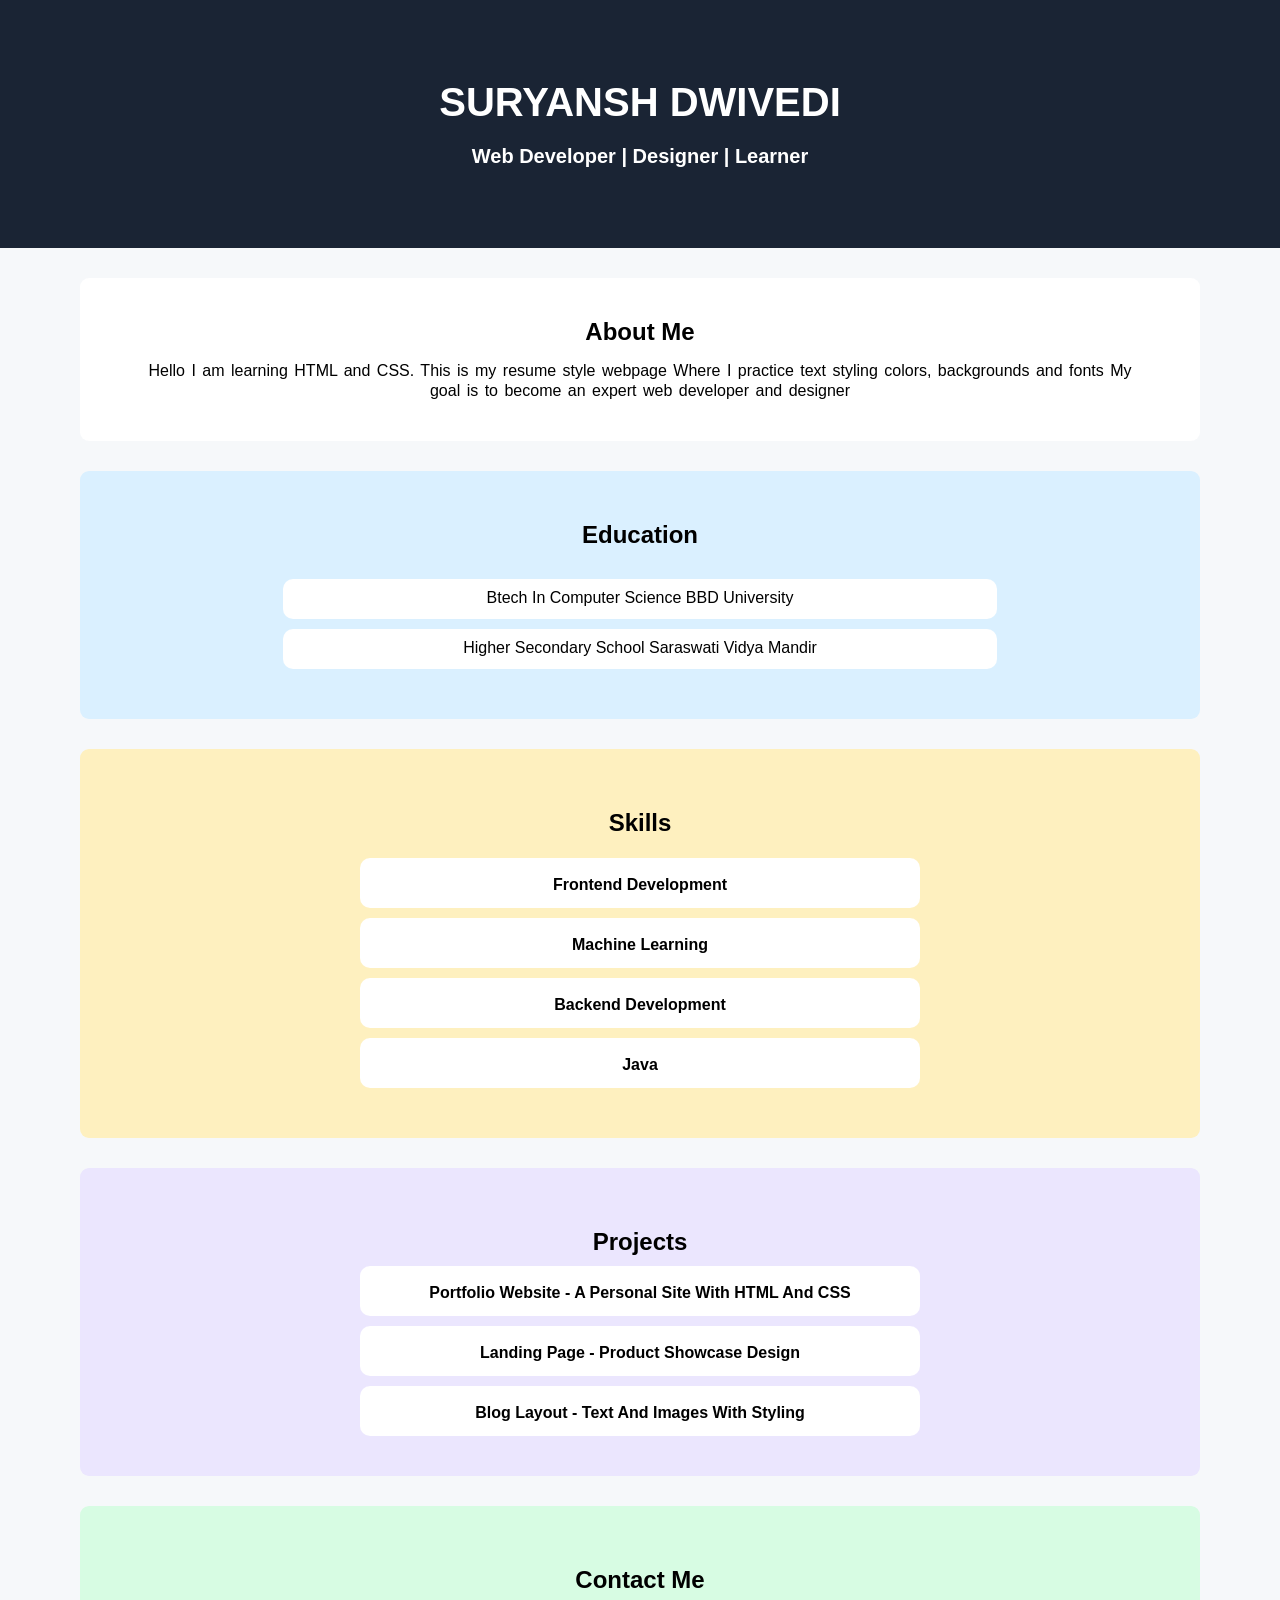
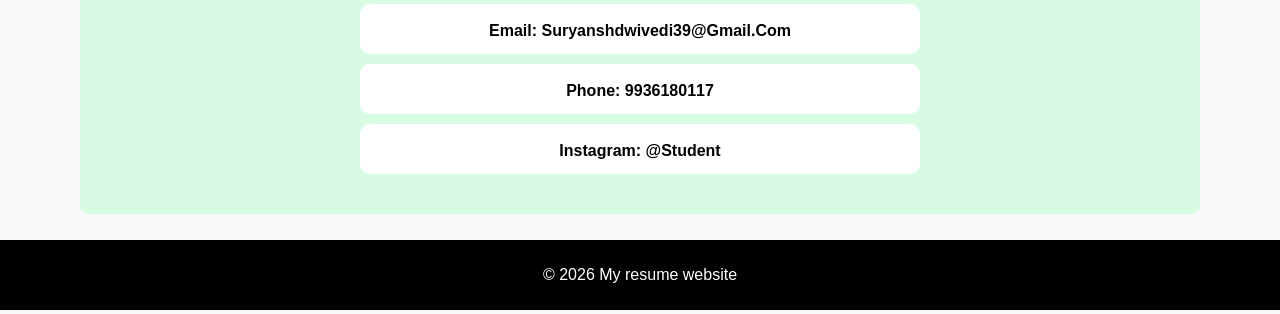
<file: index.html>
<!doctype html>
<html lang="en">
  <head>
    <meta charset="UTF-8" />
    <meta name="viewport" content="width=device-width, initial-scale=1.0" />
    <link rel="stylesheet" href="style.css" />
    <title>My Resume Website</title>
    <link rel="shortcut icon" href="favicon.ico" type="image/x-icon">
  </head>
  <body>
    <div>
      <header>
        <div class="main-header">
          <h1>Suryansh Dwivedi</h1>
          <h5>Web Developer | Designer | Learner</h5>
        </div>
      </header>

      <main>
        <div class="about-me">
          <h2>About Me</h2>
          <p>
            Hello I am learning HTML and CSS. This is my resume style webpage
            Where I practice text styling colors, backgrounds and fonts My
            <br />
            goal is to become an expert web developer and designer
          </p>
        </div>

        <div class="Education">
          <h2>Education</h2>
          <div class="inner">
            <div class="first-inner">
              <p>Btech in computer science BBD university</p>
            </div>
            <div class="second-inner">
              <p>Higher Secondary School Saraswati Vidya Mandir</p>
            </div>
          </div>
        </div>
        <div class="Skills">
          <div class="inner">
            <h2>Skills</h2>
            <div class="inner-skills">
              <div class="First">
                <span>Frontend Development</span>
              </div>
              <div class="Second">
                <span>Machine Learning</span>
              </div>
              <div class="Third">
                <span>Backend Development</span>
              </div>
              <div class="Fourth">
                <span>Java</span>
              </div>
            </div>
          </div>
        </div>

        <div class="projects">
            <div class="inner">
                <h2>Projects</h2>
                <div class="First">
                    <span>Portfolio Website - A personal site with HTML and CSS</span>
                </div>
                <div class="Second">
                    <span>Landing Page - Product Showcase design</span>
                </div>
                <div class="Third">
                    <span>Blog Layout - Text and images with styling</span>
                </div>
            </div>
        </div>

        <div class="contact-me">
            <div class="inner">
                <h2>Contact me</h2>
                <div class="First">
                    <span>Email: suryanshdwivedi39@gmail.com</span>
                </div>
                <div class="Second">
                    <span>Phone: 9936180117</span>
                </div>
                <div class="Third">
                    <span>instagram: @student</span>
                </div>
            </div>
        </div>
      </main>

      <footer>
        <span>&copy; 2026 My resume website</span>
      </footer>
    </div>
  </body>
</html>
</file>
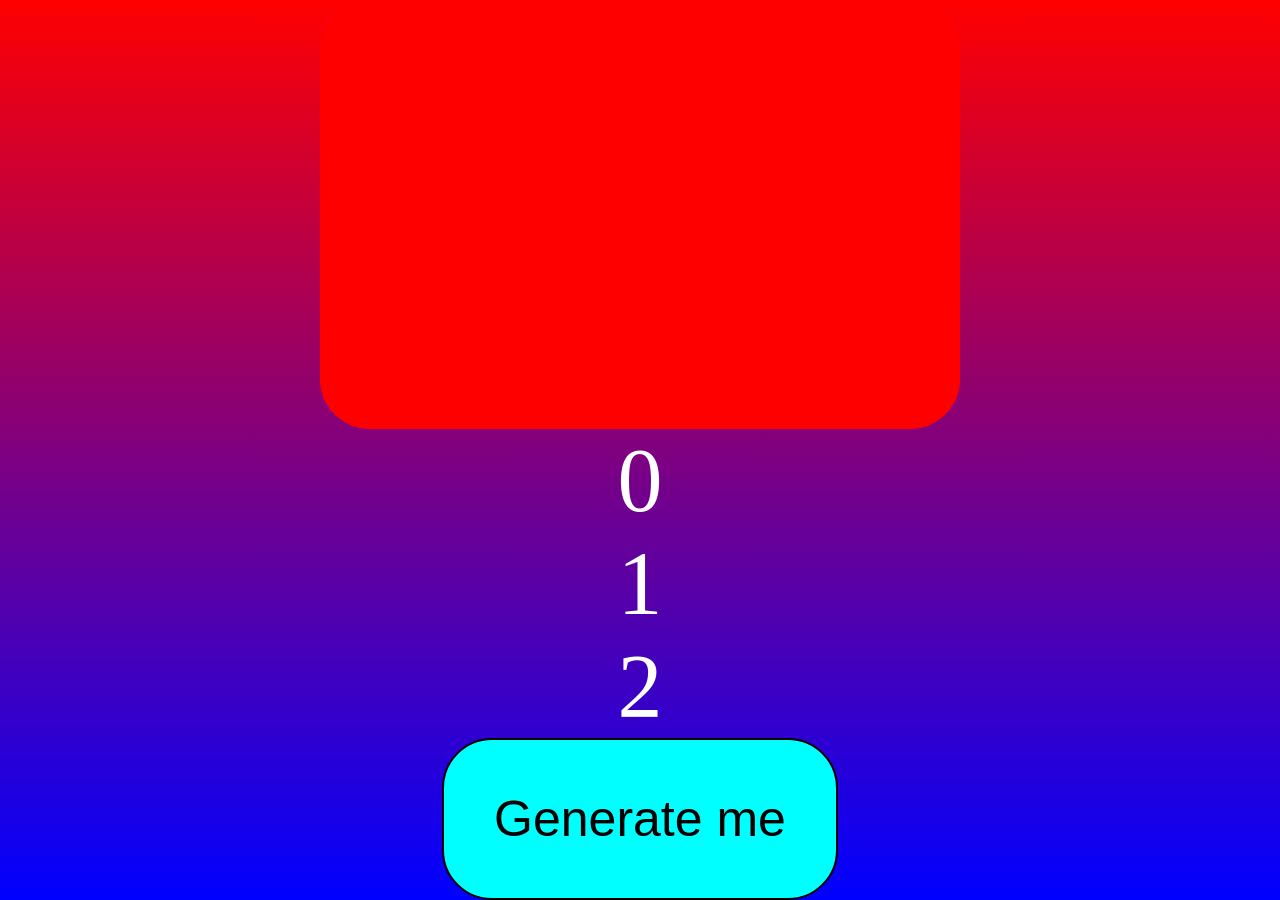
<file: ColorChanger/index.html>
<!doctype html>
<html lang="en">
  <head>
    <meta charset="UTF-8" />
    <meta name="viewport" content="width=device-width, initial-scale=1.0" />
    <title>Color Changer</title>
    <link rel="stylesheet" href="style.css">
  </head>
  <body>
    <div class="main">
      
    </div>
    <main>
        <p class="id1">0</p>
        <p class="id2">1</p>
        <p class="id3">2</p>

        <button>Generate me</button>
    </main>
  </body>
  <script src="index.js"></script>
</html>
</file>
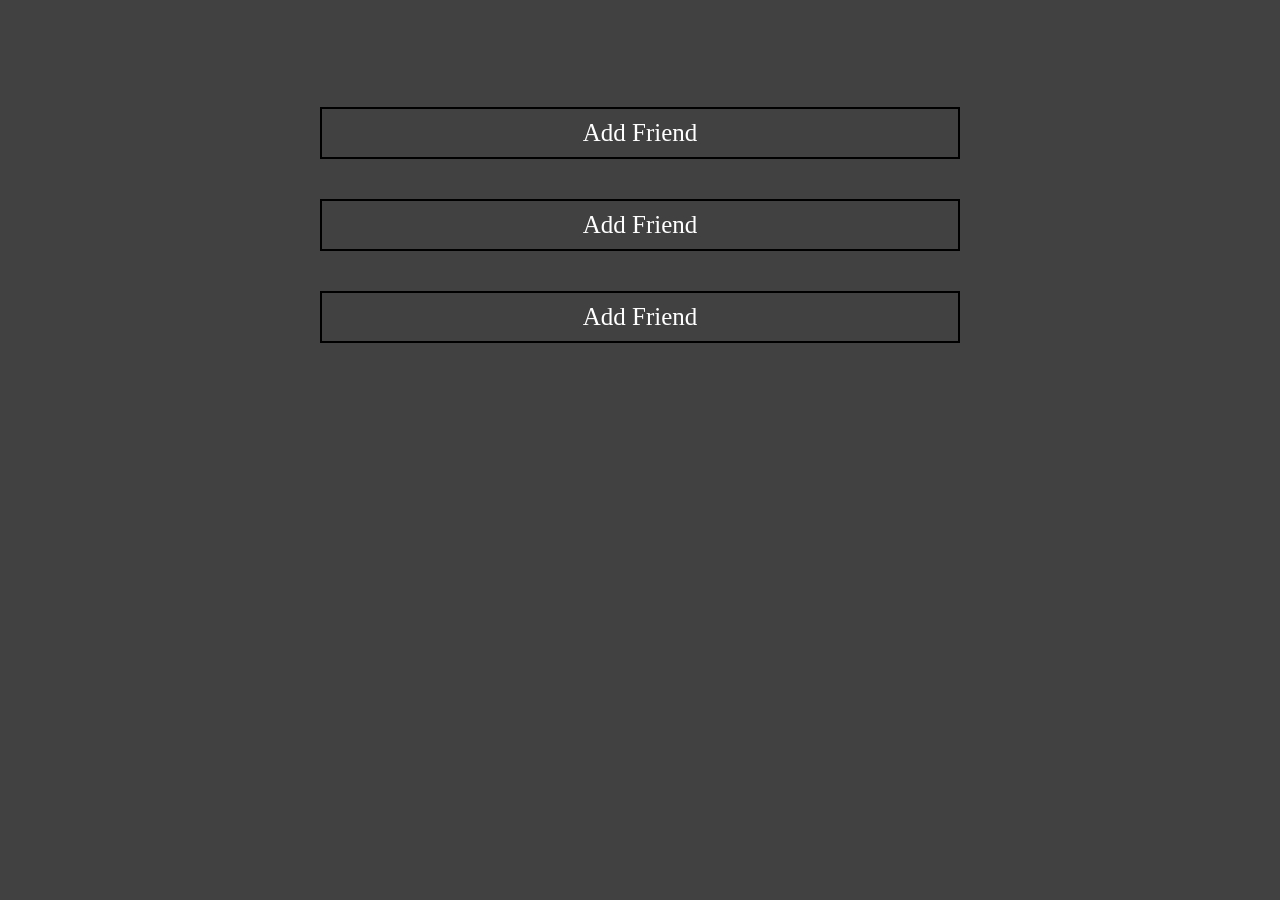
<file: Eight/index.html>
<!DOCTYPE html>
<html lang="en">
<head>
    <meta charset="UTF-8">
    <meta name="viewport" content="width=device-width, initial-scale=1.0">
    <title>Document</title>
    <link rel="stylesheet" href="style.css">
</head>
<body>
    <!-- <img src="https://images.unsplash.com/photo-1784567510902-399a510032fb?w=500&auto=format&fit=crop&q=60&ixlib=rb-4.1.0&ixid=M3wxMjA3fDB8MHx0b3BpYy1mZWVkfDY3fHRvd0paRnNrcEdnfHxlbnwwfHx8fHw%3D"/>

    <h2>Bheem ka message - <span>__________</span></h2> -->
<!-- 
    <div class="main">
        <img src="../../up-sign.png"/>
    </div> -->

    <p class="para"></p>
    <div class="parent-box">
        <button class="box">Add Friend</button>
        <button class="box">Add Friend</button>
        <button class="box">Add Friend</button>
    </div>
</body>
<script src="script.js"></script>
</html>
</file>
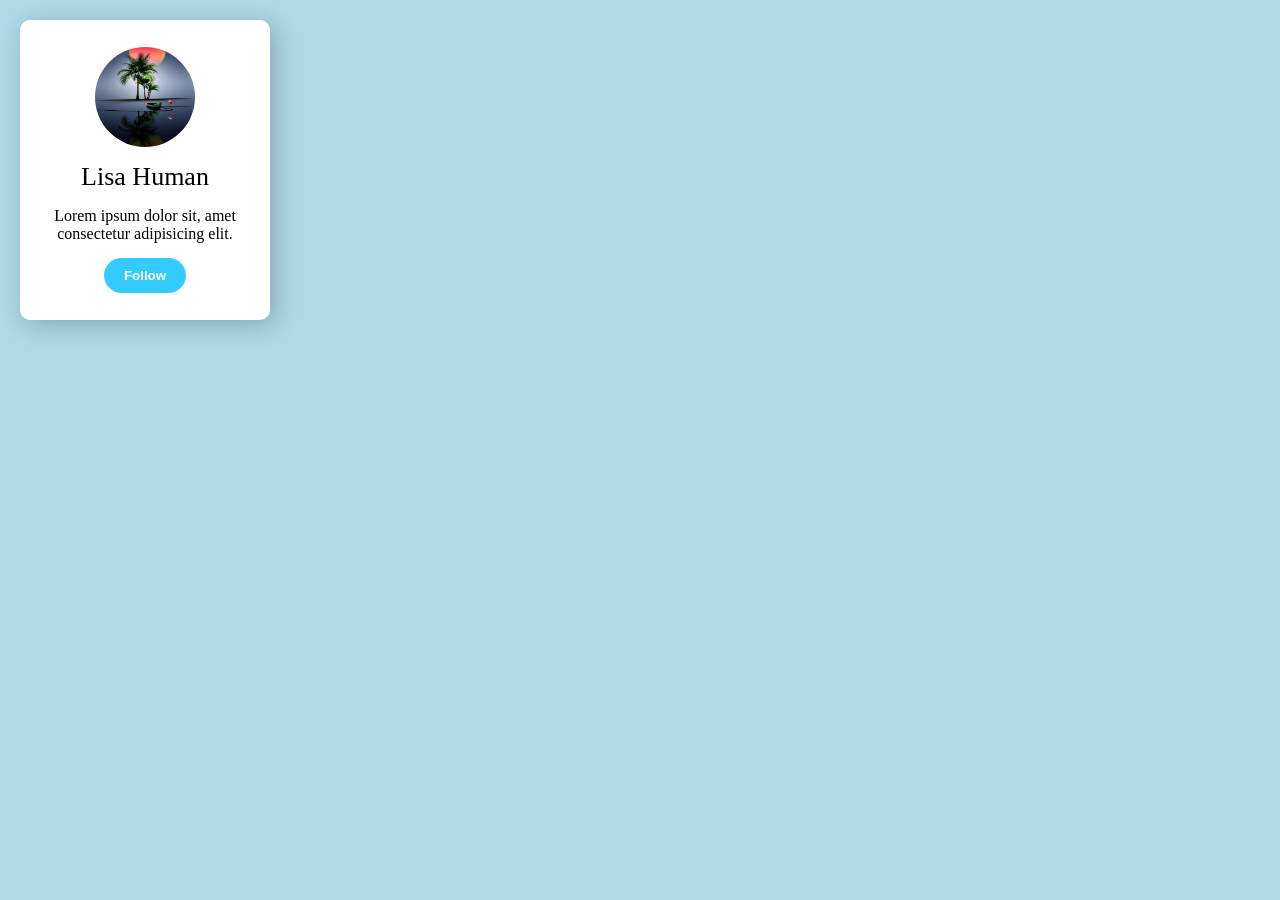
<file: Fifth/index.html>
<!doctype html>
<html lang="en">
  <head>
    <meta charset="UTF-8" />
    <meta name="viewport" content="width=device-width, initial-scale=1.0" />
    <title>Project fifth</title>
    <link rel="stylesheet" href="style.css">
  </head>
  <body>
    <div id="main">
        <div class="card">
            <img src="./download.jpg">
            <h2>Lisa Human</h2>
            <p>Lorem ipsum dolor sit, amet consectetur adipisicing elit.</p>
            <button>Follow</button>
        </div>
    </div>
  </body>
</html>
</file>
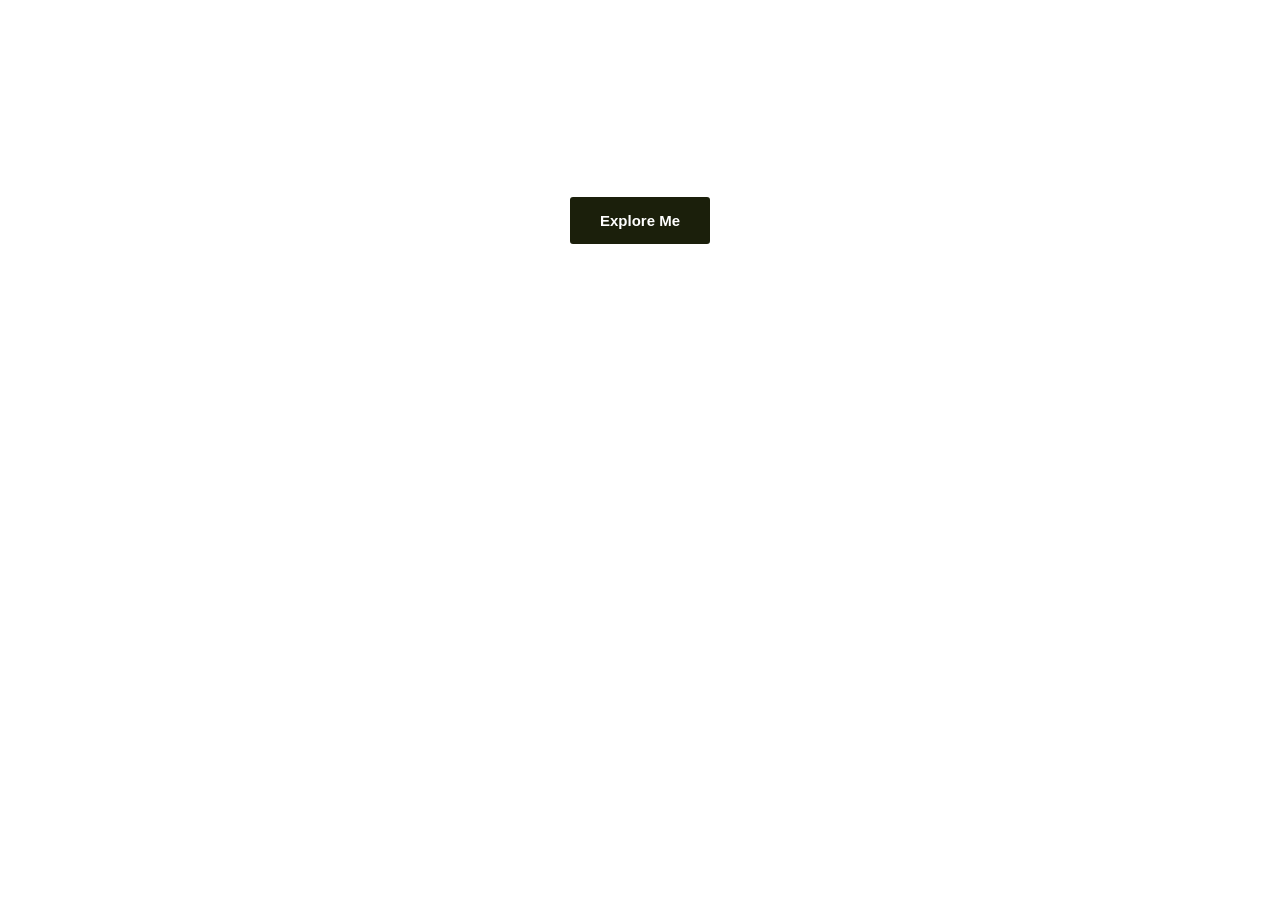
<file: Second/index.html>
<!doctype html>
<html lang="en">
  <head>
    <meta charset="UTF-8" />
    <meta name="viewport" content="width=device-width, initial-scale=1.0" />
    <link rel="stylesheet" href="style.css">
    <title>Document</title>
  </head>
  <body>
    <div class="main">
        <h2>May be your last ride</h2>
        <button>Explore Me</button>
    </div>
  </body>
</html>
</file>
<file: style.css>
* {
    margin: 0;
    padding: 0;
    box-sizing:border-box;
}

html, body {
    height:100%;
    width:100%;
    background-color:#F6F8FA;
    font-family: Arial, Helvetica, sans-serif;
}

.main-header{
    text-align: center;
    background-color:#1A2434;
    color:#fff;
    padding:80px;
    text-transform: uppercase;
} 

h1 {
    font-size:40px;
    font-weight: bolder;
    margin-bottom:20px;
}

h5 {
    text-transform: capitalize;
    font-size:20px;
}

.about-me {
    background-color: #fff;
    width:70em;
    text-align:Center;
    margin:30px auto;
    border-radius:9px;
    padding:40px;
}

.about-me p{
    line-height:20px;
    margin-top:15px;
    word-spacing: 2px;
    font-weight: 510;
} 
.about-me h2{
    font-weight:bolder;
} 

.Education {
    background-color: #DAF0FF;
    width:70em;
    text-align:Center;
    margin:10px auto;
    border-radius:9px;
    padding:50px;
    text-transform: capitalize;
}

.first-inner, .second-inner {
    background-color: #fff;
    margin-top:10px;
    height:40px;
    text-align:Center;
    padding:10px;
    border-radius: 10px;
} 

.inner {
    margin-top:15px;
    width:70%;
    margin:auto;
}   

.Skills {
    background-color: rgb(254, 240, 191);
    width:70em;
    text-align:Center;
    margin:30px auto;
    border-radius:9px;
    padding:30px;
    text-transform: capitalize;
} 

.inner-skills {
    margin-top:1px;
    text-align:Center;
    padding:10px;
    border-radius: 15px;
} 

.First, .Second, .Third, .Fourth {
    width:35em;
    margin-top:8px;
    background-color:#fff;
    height:50px;
    padding-top:22px;
    line-height:10px;
    font-weight:bolder;
    margin: 10px auto;
    border-radius: 10px; 
} 

.skills h2 {
    margin-top:20px;
}

.inner {
    margin-top:30px;
}

.projects{
    background-color: #EBE6FE;
    width:70em;
    text-align:Center;
    margin:30px auto;
    border-radius:9px;
    padding:30px;
    text-transform: capitalize;
}

.contact-me {
    background-color: #D7FCE3;
    width:70em;
    text-align:Center;
    margin:30px auto;
    border-radius:9px;
    padding:30px;
    text-transform: capitalize;
} 

footer{
    background-color:#000;
    color:#fff;
    margin:17px auto;
    width:100%;
    padding:15px;
    text-align:center;
    line-height: 40px;
    margin-bottom:20px;
    position:relative;
    bottom:4px;
}
</file>
<file: ColorChanger/style.css>
* {
    margin: 0;
    padding: 0;
    box-sizing: border-box;
    color:#fff;
}

html, body {
    height:100%;
    width:100%;
    display: flex;
    justify-content:Center;
    align-items:Center;
    flex-direction: column;
    background:linear-gradient(red, blue);
}

p {
    text-align:center;
    font-size:90px;
    display:inline block;
} 

.main {
    height:500px;
    width: 50%;
    background-color:red;
    border-radius:50px;
}

button {
    display:block inline;
    padding:50px;
    font-size:50px;
    border: 2px solid black;
    border-radius:50px;
    background:white;
    cursor:pointer;
    color:#000;
    background-color:aqua;
}
</file>
<file: Eight/style.css>
* {
    margin: 0;
    padding: 0;
    box-sizing: border-box;
    font-family:cursive;
    background-color: #414141;
}

html, body {
    height:100%;
    width:100%;
}

.parent-box {
    height:50%;
    width:100%;
    color:#fff;
    font-size:50px;
    display:flex;
    justify-content:center;
    align-items:Center;
    margin-bottom:10px;
    flex-direction: column;
    font-weight:700;
} 

.box {
    width:50%;
    margin:20px auto;
    border:2px solid black;
    padding:10px;
    cursor:pointer;
    color:#fff;
    font-size:25px;
}

.para {
    font-size: 40px;
    color:#fff;
}

.box:hover {
    transform:scale(1.08);
}
</file>
<file: Fifth/style.css>
* {
    margin: 0;
    padding: 0;
    box-sizing:border-box;
}

html, body {
    height:100%;
    width:100%;
}

#main {
    height: 100%;
    width:100%;
    background-color:lightblue;
    padding:20px;
}

.card {
    height:300px;
    width:250px;
    background-color: #fff;
    border-radius:10px;
    box-shadow:inset -8px 6px 16px 3px #121828;
    box-shadow: 5px 5px 25px rgba(0, 0, 0, 0.22);

    display:flex;
    flex-direction: column;
    justify-content: space-around;
    align-items:center;
    padding:20px;
}

.card img {
    height:100px;
    width:100px;
    object-fit: cover;
    border-radius:50%;
} 

.card h2 {
    font-weight:500;
    font-size:26px;
}

button {
    border-radius:50px;
    padding:10px 20px;
    background-color:rgb(52, 204, 255);
    border:none;
    color:#fff;
    font-weight:600
}

.card p {
    text-align:Center;
}

.card button:hover {
    background-color:red ;
    margin:-1px;
}
</file>
<file: Second/style.css>
* {
    margin: 0;
    padding: 0;
    box-sizing: border-box;
}

html, body {
    height:100%;
    width: 100%;
}

.main {
    height:100%;
    width:100%;
    background-image: url("https://images.unsplash.com/photo-1464822759023-fed622ff2c3b?q=80&w=870&auto=format&fit=crop&ixlib=rb-4.1.0&ixid=M3wxMjA3fDB8MHxwaG90by1wYWdlfHx8fGVufDB8fHx8fA%3D%3D");
    background-size:cover;
    background-position: center;
    background-repeat: no-repeat;
    text-align:center;
    padding:80px;   
}

h2 {
    font-size:100px;
    color:#fff;
    font-family: cursive;
    font-weight: 100;
}  

button {
    font-size:15px;
    color:#fff;
    background-color: inherit;
    border:2px solid #fff;
    font-weight: 600;
    border-radius: 5px;
    background-color: #1B1F0B;
    padding: 15px 30px;
}
</file>
